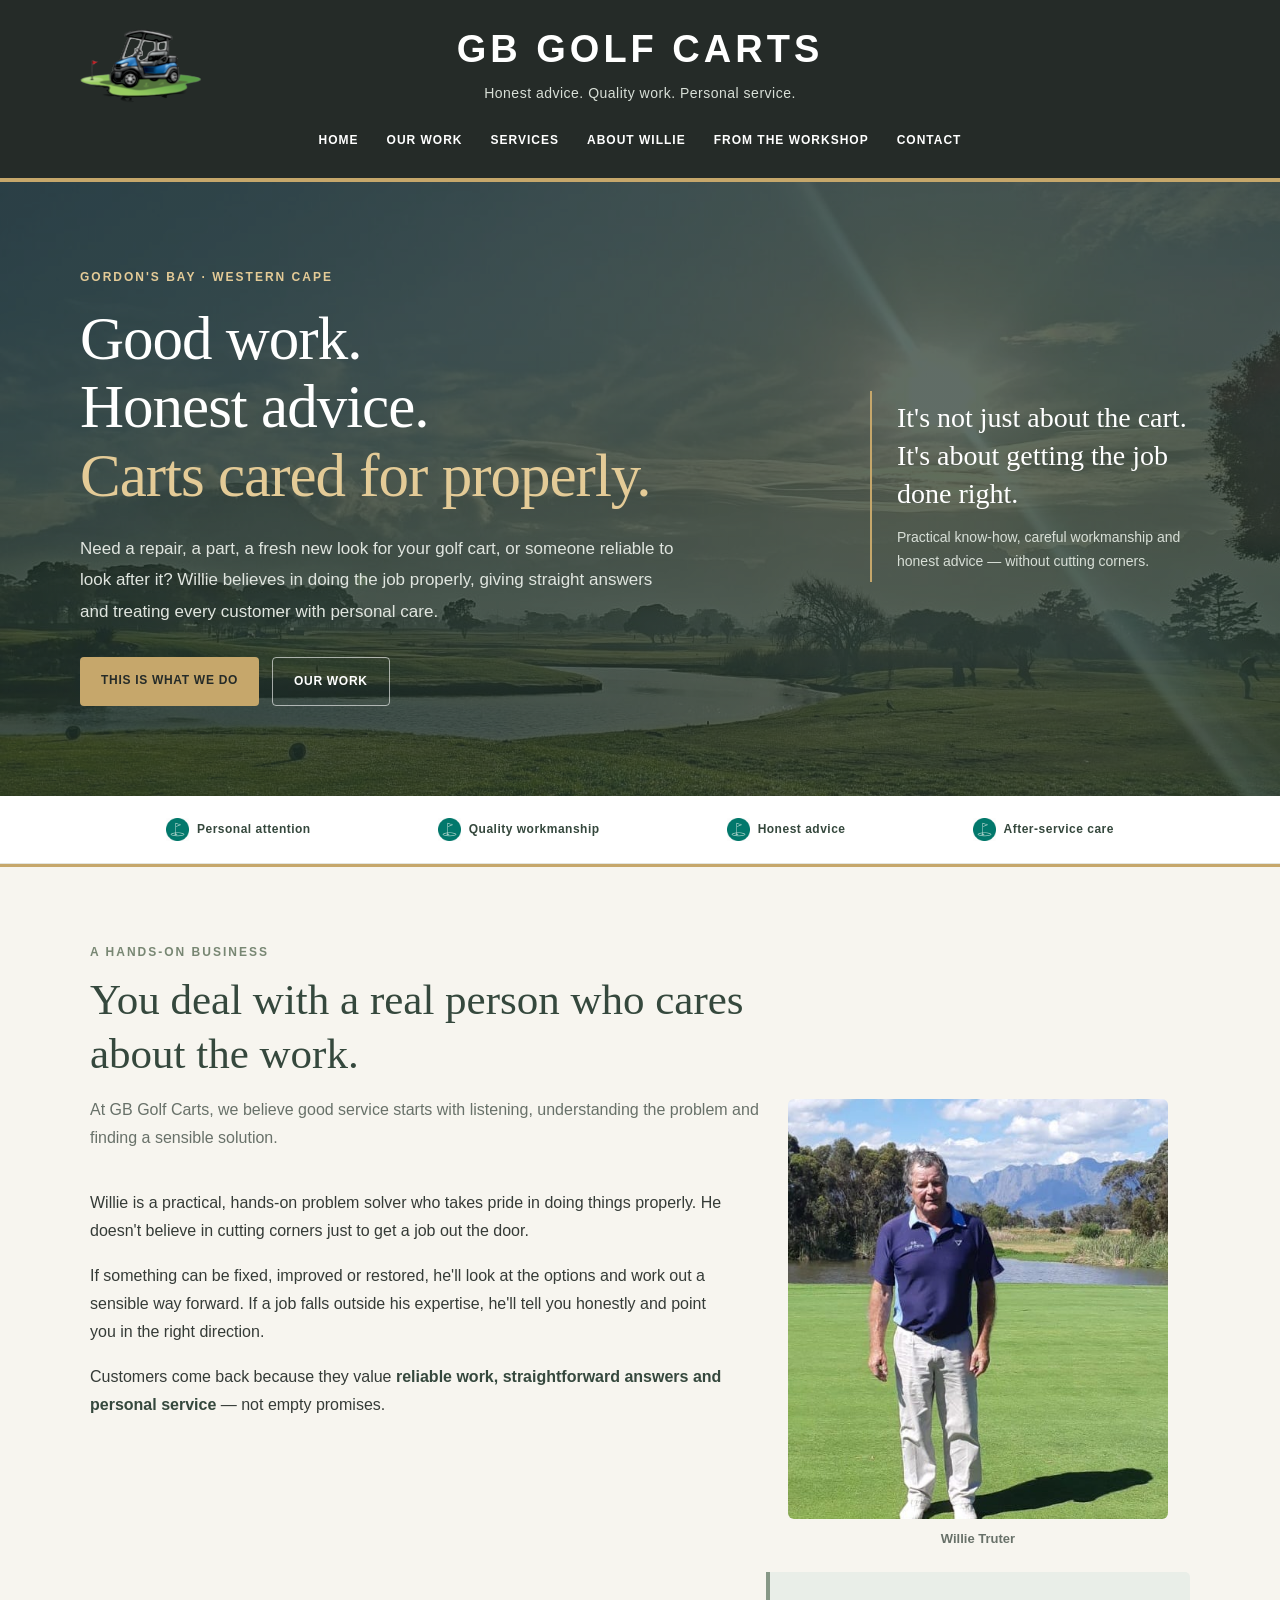
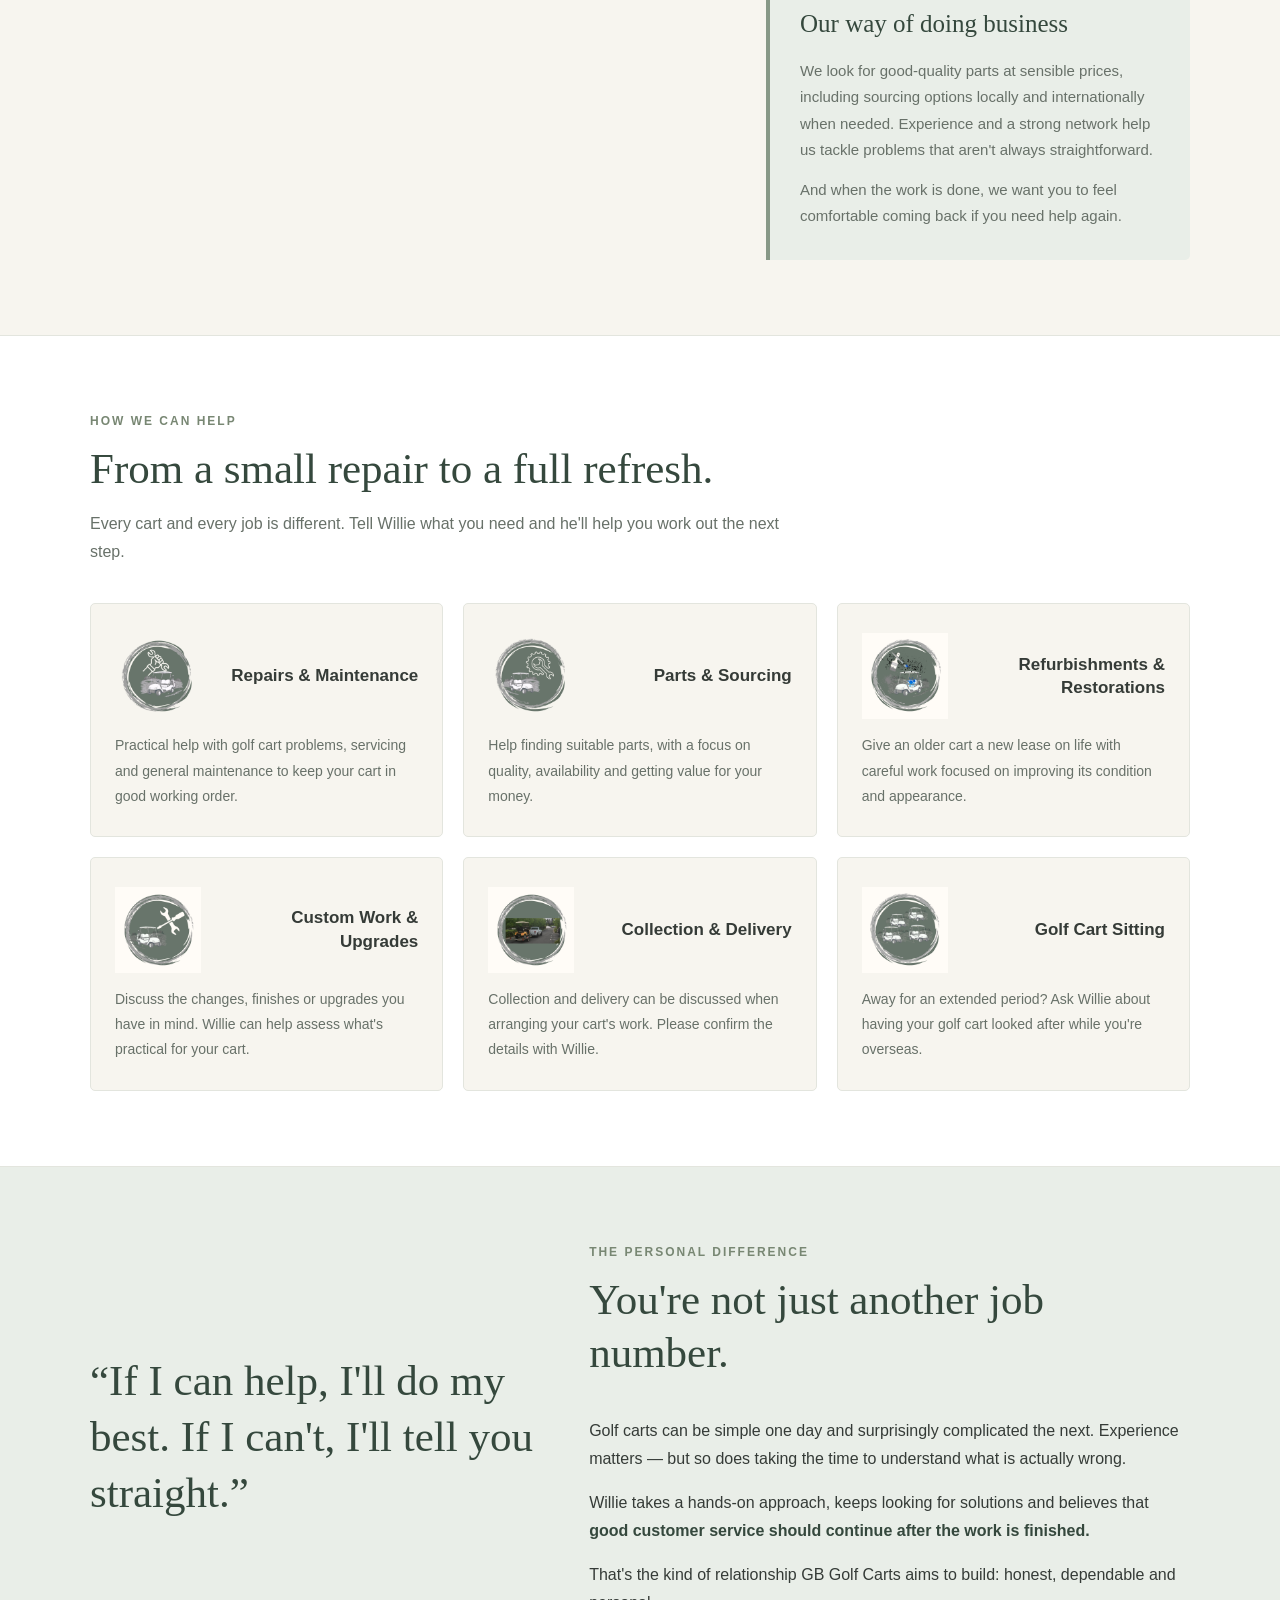
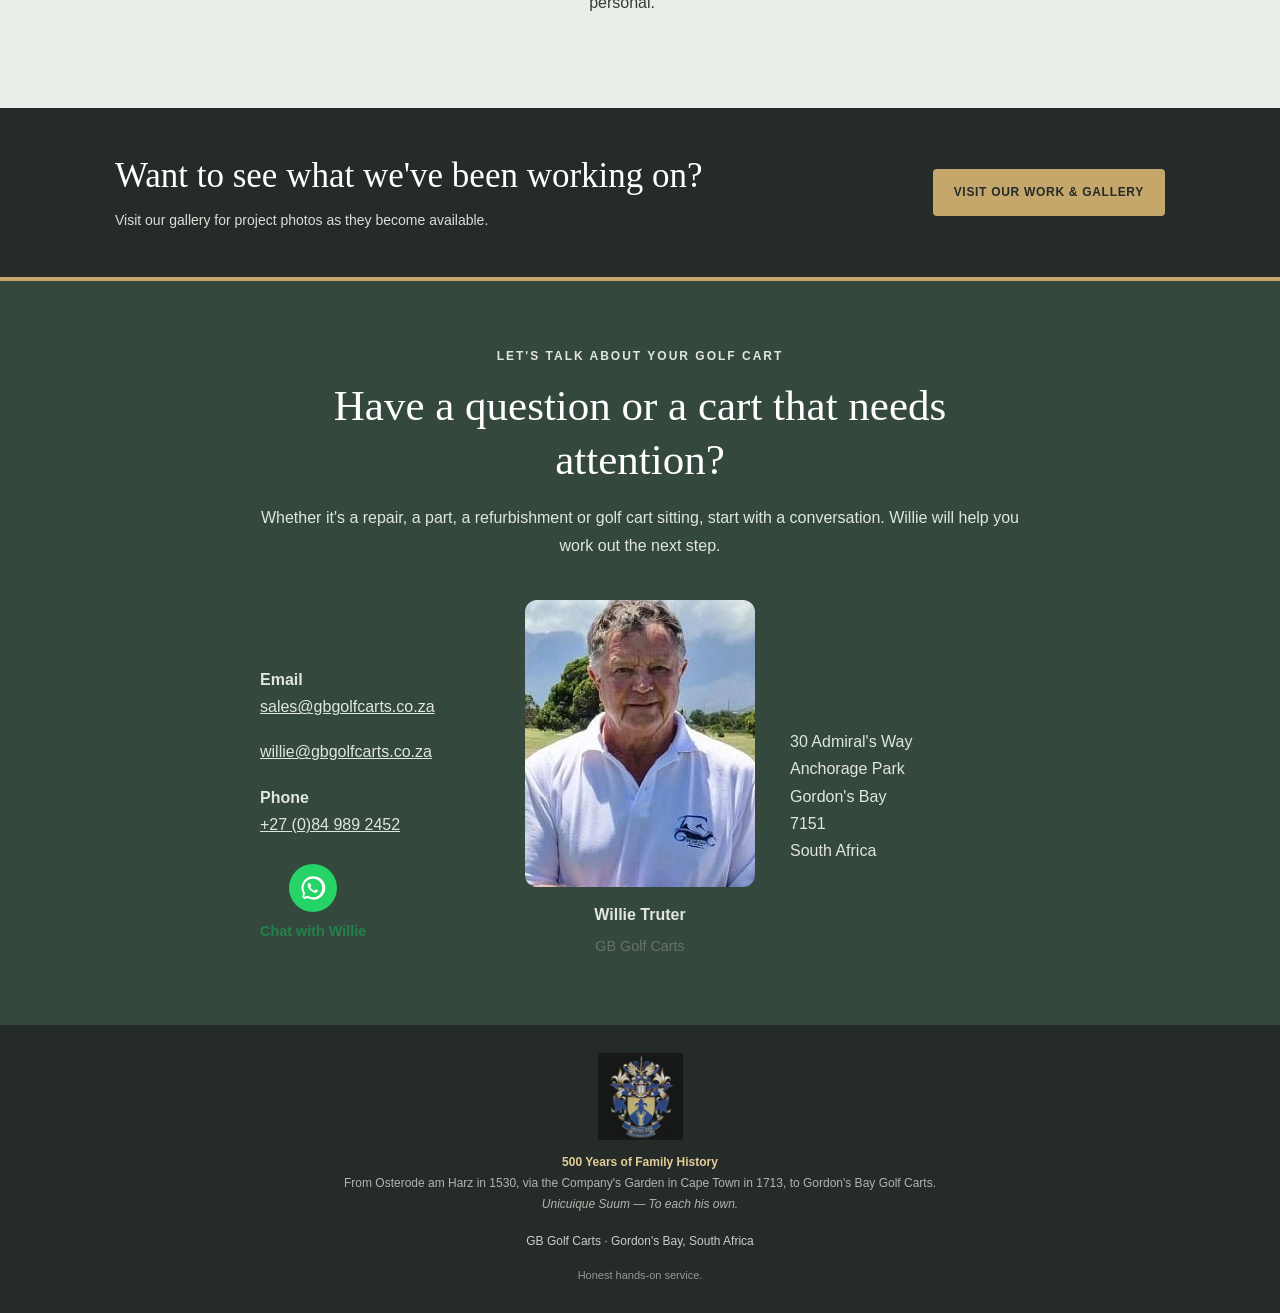
<file: index.html>
<!DOCTYPE html>
<html lang="en">
<head>
  <meta charset="UTF-8">
  <meta name="viewport" content="width=device-width, initial-scale=1.0">

  <meta name="description" content="GB Golfcarts in Gordon's Bay offers golf cart repairs, maintenance, parts, refurbishments, custom work and personal service.">

  <title>GB Golfcarts | Honest Advice. Quality Work.</title>

  <style>
    :root {
      --charcoal: #252b28;
      --green: #35483d;
      --sage: #879887;
      --pale-sage: #e9eee8;
      --cream: #f7f5ef;
      --white: #ffffff;
      --text: #353b37;
      --muted: #687169;
      --gold: #c6a76b;
      --line: #e3e5de;
    }

    * {
      box-sizing: border-box;
      margin: 0;
      padding: 0;
    }

    html {
      scroll-behavior: smooth;
      scroll-padding-top: 25px;
    }
        
    body {
      background: var(--cream);
      color: var(--text);
      font-family: Arial, Helvetica, sans-serif;
      font-size: 16px;
      line-height: 1.75;
    }

    a {
      color: inherit;
    }

    .site-header {
      background: var(--charcoal);
      color: var(--white);
      padding: 25px 20px 20px;
      text-align: center;
      border-bottom: 4px solid var(--gold);
    }

    .brand {
      font-size: clamp(25px, 4vw, 38px);
      font-weight: 800;
      letter-spacing: 4px;
      line-height: 1.3;
    }

    .tagline {
      color: #d8dfd7;
      font-size: 14px;
      margin-top: 7px;
      letter-spacing: 0.5px;
    }

.brand-layout {
  max-width: 1120px;
  margin: 0 auto;
  display: grid;
  grid-template-columns: 150px 1fr 150px;
  align-items: center;
}

.header-logo {
  display: flex;
  justify-content: flex-start;
  align-items: center;
}

.header-logo img {
  width: 125px;
  height: auto;
  max-height: 125px;
  object-fit: contain;
}

.brand-text {
  grid-column: 2;
  text-align: center;
}

@media (max-width: 600px) {
  .brand-layout {
    grid-template-columns: 1fr;
    gap: 12px;
  }

  .header-logo {
    justify-content: center;
  }

  .header-logo img {
    width: 105px;
  }

  .brand-text {
    grid-column: 1;
  }
}
    .site-nav {
      display: flex;
      flex-wrap: wrap;
      justify-content: center;
      gap: 8px 28px;
      margin-top: 19px;
    }

    .site-nav a {
      color: white;
      text-decoration: none;
      font-size: 12px;
      font-weight: 700;
      letter-spacing: 1px;
      text-transform: uppercase;
      padding: 5px 0;
      border-bottom: 2px solid transparent;
    }

    .site-nav a:hover {
      color: var(--gold);
      border-bottom-color: var(--gold);
    }

.site-nav .nav-logo {
  border-bottom: none;
  padding: 0;
  margin-right: auto;
  display: flex;
  align-items: center;
}

.site-nav .nav-logo img {
  height: 48px;
  width: auto;
  max-width: 110px;
  object-fit: contain;
  display: block;
}

.site-nav .nav-logo:hover {
  border-bottom: none;
}

    .hero {
  position: relative;
  overflow: hidden;
  background:
    linear-gradient(rgba(35,52,43,.72), rgba(35,52,43,.72)),
    url("gbgolfcarts-voorblad.jpg") center center / cover no-repeat;
  color: white;
  padding: 85px 24px 90px;
}
    .hero-inner {
      max-width: 1120px;
      margin: 0 auto;
      display: grid;
      grid-template-columns: 1.2fr 0.8fr;
      gap: 50px;
      align-items: center;
    }

    .eyebrow {
      color: #e4cb97;
      font-size: 12px;
      font-weight: 700;
      letter-spacing: 2px;
      text-transform: uppercase;
      margin-bottom: 17px;
    }

    .hero h2 {
      font-family: Georgia, "Times New Roman", serif;
      font-size: clamp(36px, 5.2vw, 61px);
      font-weight: 500;
      line-height: 1.12;
      letter-spacing: -1px;
      max-width: 680px;
    }

    .hero h2 span {
      color: #e4cb97;
    }

    .hero-copy {
      max-width: 600px;
      margin-top: 23px;
      color: #e0e5df;
      font-size: 17px;
      line-height: 1.85;
    }

    .hero-buttons {
      display: flex;
      flex-wrap: wrap;
      gap: 13px;
      margin-top: 30px;
    }

    .button {
      display: inline-block;
      padding: 13px 21px;
      border-radius: 4px;
      text-decoration: none;
      font-size: 12px;
      font-weight: 700;
      letter-spacing: 0.7px;
      text-transform: uppercase;
      transition: background 0.2s ease;
    }

    .button-gold {
      background: var(--gold);
      color: var(--charcoal);
    }

    .button-gold:hover {
      background: #dfc58f;
    }

    .button-outline {
      color: white;
      border: 1px solid rgba(255,255,255,.6);
    }

    .button-outline:hover {
      background: rgba(255,255,255,.1);
    }

    .hero-note {
      border-left: 2px solid var(--gold);
      padding: 8px 0 8px 25px;
      max-width: 330px;
      justify-self: end;
    }

    .hero-note strong {
      display: block;
      font-family: Georgia, "Times New Roman", serif;
      font-size: 28px;
      font-weight: 500;
      line-height: 1.35;
      margin-bottom: 12px;
    }

    .hero-note p {
      color: #d8dfd7;
      font-size: 14px;
    }

    .trust-strip {
      background: var(--white);
      border-bottom: 1px solid var(--line);
      padding: 22px 20px;
    }

    .trust-inner {
      max-width: 1050px;
      margin: 0 auto;
      display: flex;
      justify-content: space-around;
      flex-wrap: wrap;
      gap: 12px 25px;
      color: var(--green);
      font-size: 12px;
      font-weight: 700;
      letter-spacing: 0.5px;
      text-align: center;
    }

    .section {
      padding: 75px 24px;
    }
#about {
  border-top: 3px solid var(--gold);
}
    .section-inner {
      max-width: 1100px;
      margin: 0 auto;
    }

    .section-heading {
      max-width: 720px;
      margin-bottom: 37px;
    }

    .section-heading .eyebrow {
      color: #788773;
      margin-bottom: 10px;
    }

    .section-heading h2 {
      font-family: Georgia, "Times New Roman", serif;
      color: var(--green);
      font-size: clamp(30px, 4vw, 43px);
      font-weight: 500;
      line-height: 1.25;
      margin-bottom: 15px;
    }

    .section-heading p {
      color: var(--muted);
      max-width: 700px;
    }

    .about-grid {
      display: grid;
      grid-template-columns: 1fr 1fr;
      gap: 50px;
      align-items: start;
    }

    .about-copy p {
      margin-bottom: 17px;
    }

    .about-copy strong {
      color: var(--green);
    }

    .promise {
      background: var(--pale-sage);
      padding: 30px;
      border-left: 4px solid var(--sage);
      border-radius: 0 5px 5px 0;
    }

    .promise h3 {
      font-family: Georgia, "Times New Roman", serif;
      color: var(--green);
      font-size: 25px;
      font-weight: 500;
      margin-bottom: 12px;
    }

    .promise p {
      color: var(--muted);
      font-size: 15px;
    }

    .services-section {
      background: var(--white);
      border-top: 1px solid var(--line);
      border-bottom: 1px solid var(--line);
    }

    .service-grid {
      display: grid;
      grid-template-columns: repeat(3, minmax(0, 1fr));
      gap: 20px;
    }

    .service-card {
      background: var(--cream);
      border: 1px solid var(--line);
      border-radius: 5px;
      padding: 27px 24px;
      transition: transform 0.2s ease, box-shadow 0.2s ease;
    }

    .service-card:hover {
      transform: translateY(-3px);
      box-shadow: 0 8px 22px rgba(37,43,40,.07);
    }

    .service-number {
      color: #879887;
      font-family: Georgia, "Times New Roman", serif;
      font-size: 25px;
      margin-bottom: 12px;
    }

    .service-card h3 {
      color: var(--green);
      font-size: 17px;
      line-height: 1.4;
      margin-bottom: 10px;
    }

    .service-card p {
      color: var(--muted);
      font-size: 14px;
      line-height: 1.8;
    }

    .personal-section {
      background: var(--pale-sage);
    }

    .personal-grid {
      display: grid;
      grid-template-columns: 0.85fr 1.15fr;
      gap: 55px;
      align-items: center;
    }

    .personal-quote {
      color: var(--green);
      font-family: Georgia, "Times New Roman", serif;
      font-size: clamp(29px, 4vw, 43px);
      line-height: 1.3;
    }

    .personal-copy p {
      color: var(--text);
      margin-bottom: 16px;
    }

    .personal-copy strong {
      color: var(--green);
    }

    .gallery-callout {
      background: var(--charcoal);
      color: white;
      padding: 45px 25px;
    }

    .gallery-callout-inner {
      max-width: 1050px;
      margin: 0 auto;
      display: flex;
      align-items: center;
      justify-content: space-between;
      gap: 25px;
    }

    .gallery-callout h2 {
      font-family: Georgia, "Times New Roman", serif;
      font-size: clamp(25px, 3.5vw, 35px);
      font-weight: 500;
      line-height: 1.3;
      margin-bottom: 9px;
    }

    .gallery-callout p {
      color: #d8dfd7;
      font-size: 14px;
    }

    .contact-section {
      background: var(--green);
      color: white;
      text-align: center;
      padding: 65px 24px;
      border-top: 4px solid var(--gold);
    }

    .contact-inner {
      max-width: 760px;
      margin: 0 auto;
    }

    .contact-section .eyebrow {
      margin-bottom: 12px;
    }

    .contact-section h2 {
      font-family: Georgia, "Times New Roman", serif;
      font-size: clamp(30px, 4vw, 43px);
      font-weight: 500;
      line-height: 1.25;
      margin-bottom: 17px;
    }

    .contact-section p {
      color: #e0e5df;
      margin-bottom: 15px;
    }

    .contact-details {
      margin-top: 23px;
      color: #e4cb97;
      font-weight: 700;
    }

    .contact-section .button {
      margin-top: 12px;
    }

    .site-footer {
      background: var(--charcoal);
      color: #c8d0c8;
      padding: 28px 20px;
      text-align: center;
      font-size: 12px;
    }

    .site-footer .family-note {
      max-width: 650px;
      margin: 0 auto 16px;
      color: #aeb7ae;
      font-size: 12px;
    }

    .site-footer .family-note strong {
      color: #e4cb97;
    }

    .site-footer img {
      width: 85px;
      max-width: 40%;
      height: auto;
      margin: 0 auto 12px;
      display: block;
    }

    .site-footer .copyright {
      color: #929a93;
      margin-top: 14px;
      font-size: 11px;
    }

    @media (max-width: 800px) {
      .hero-inner,
      .about-grid,
      .personal-grid {
        grid-template-columns: 1fr;
        gap: 32px;
      }

      .hero {
        padding: 62px 22px;
      }

      .hero-note {
        justify-self: start;
        max-width: 520px;
      }

      .service-grid {
        grid-template-columns: repeat(2, minmax(0, 1fr));
      }

      .gallery-callout-inner {
        align-items: flex-start;
        flex-direction: column;
      }

      .section {
        padding: 55px 20px;
      }
    }

   @media (max-width: 540px) {
  .brand {
    letter-spacing: 2px;
  }

  .site-nav {
    gap: 8px 17px;
  }

  .site-nav a {
    font-size: 11px;
  }

  .hero h2 {
    font-size: 39px;
  }

  .hero-copy {
    font-size: 15px;
  }

  .service-grid {
    grid-template-columns: 1fr;
  }

  .promise {
    padding: 23px;
  }

  .trust-inner {
    justify-content: flex-start;
    flex-direction: column;
    align-items: flex-start;
    max-width: 300px;
    margin: 0 auto;
  }

  .gallery-callout {
    padding: 35px 20px;
  }
}

@media (prefers-reduced-motion: reduce) {
  html {
    scroll-behavior: auto;
  }

  *,
  *::before,
  *::after {
    transition: none !important;
  }
}

.contact-layout {
  display: grid;
  grid-template-columns: 1fr 1fr 1fr;
  align-items: center;
  gap: 35px;
  margin-top: 40px;
  text-align: left;
}

.contact-column h3 {
  color: var(--green);
  margin-bottom: 18px;
}

.contact-column p {
  margin-bottom: 18px;
  line-height: 1.7;
}

.contact-column a {
  overflow-wrap: anywhere;
}

.contact-photo {
  text-align: center;
}

.contact-photo img {
  width: 100%;
  max-width: 250px;
  aspect-ratio: 4 / 5;
  object-fit: cover;
  object-position: center;
  border-radius: 12px;
  display: block;
  margin: 0 auto 14px;
}

.contact-photo p {
  font-weight: bold;
  margin-bottom: 3px;
}

.contact-photo span {
  color: var(--muted);
  font-size: 0.9rem;
}

.whatsapp-button {
  display: inline-flex;
  flex-direction: column;
  align-items: center;
  gap: 7px;
  background: transparent;
  color: #21834b !important;
  text-decoration: none;
  font-size: 0.9rem;
  font-weight: 600;
  margin-top: 8px;
}

.whatsapp-button svg {
  width: 48px;
  height: 48px;
  padding: 10px;
  box-sizing: border-box;
  border-radius: 50%;
  background: #25D366;
  color: white;
  display: block;
  flex-shrink: 0;
  transition: transform 0.2s ease;
}

.whatsapp-button:hover svg {
  transform: scale(1.08);
}

@media (max-width: 700px) {
  .contact-layout {
    grid-template-columns: 1fr;
    text-align: center;
    gap: 30px;
  }

  .contact-photo {
    grid-row: 1;
  }

  .contact-column {
    text-align: center;
  }
}

#backToTop {
  position: fixed;
  bottom: 25px;
  right: 25px;
  width: 48px;
  height: 48px;
  border: none;
  border-radius: 50%;
  background: var(--green);
  color: white;
  font-size: 28px;
  cursor: pointer;
  display: none;
  z-index: 999;
  box-shadow: 0 3px 10px rgba(0,0,0,0.25);
}

#backToTop.show {
  display: block;
}

#backToTop:hover {
  background: var(--gold);
}

/* SERVICES – small icons beside headings */

.service-card-heading {
  display: flex;
  align-items: center;
  gap: 14px;
}

.service-icon {
  width: 42px;
  height: 42px;
  flex: 0 0 42px;
  display: flex;
  align-items: center;
  justify-content: center;
  color: #087344;
  font-size: 30px;
}

.service-card-heading h3 {
  margin: 0;
  flex: 1;
}

.service-card > p {
  margin: 12px 0 0 56px;
}

/* Small golf flags in the trust strip */

.trust-item {
  display: inline-flex;
  align-items: center;
  gap: 8px;
}

.trust-flag {
  width: 22px;
  height: 26px;
  flex: 0 0 22px;
  color: #087344;
}

/* SERVICES – icon left, heading right */

.service-card-heading {
  display: grid;
  grid-template-columns: 90px 1fr;
  align-items: center;
  gap: 12px;
  min-height: 90px;
}

.service-icon {
  width: 86px;
  height: 86px;
  display: flex;
  align-items: center;
  justify-content: center;
  color: var(--deep-green);
}

.service-icon svg {
  width: 100%;
  height: 100%;
  display: block;
}

.service-card-heading h3 {
  text-align: right;
  margin: 0;
  color: var(--deep-green);
  font-family: Arial, Helvetica, sans-serif;
}

.service-card > p {
  text-align: left;
  margin: 12px 0 0;
}

@media (max-width: 600px) {
  .service-card-heading {
    grid-template-columns: 76px 1fr;
    min-height: 76px;
    gap: 10px;
  }

  .service-icon {
    width: 72px;
    height: 72px;
  }
}

.service-icon img {
  width: 100%;
  height: 100%;
  object-fit: contain;
  display: block;
}
    
/* Small golf flags in trust strip */

.trust-item {
  display: inline-flex;
  align-items: center;
  gap: 8px;
}

.trust-item img {
  width: 23px;
  height: 23px;
  object-fit: contain;
  display: block;
}
    

.about-grid {
  display: grid;
  grid-template-columns: minmax(0, 1.2fr) minmax(0, 0.8fr);
  gap: 40px;
  align-items: start;
}

.about-side {
  margin-top: -90px;
  display: flex;
  flex-direction: column;
  gap: 22px;
  min-width: 0;
}

.about-photo {
  margin: 0;
  text-align: center;
}

.about-photo img {
  width: 100%;
  max-width: 300px;
  max-height: 340px;
  object-fit: cover;
  object-position: center;
  border-radius: 6px;
  display: block;
  margin: 0 auto;
}

.about-photo figcaption {
  margin-top: 9px;
  color: var(--muted);
  font-size: 13px;
  font-weight: 700;
}

/* Mobile layout */
@media (max-width: 800px) {
  .about-grid {
    grid-template-columns: 1fr;
    gap: 30px;
  }

  .about-side {
    margin-top: 0;
  }

  .about-photo img {
    max-width: 280px;
    max-height: 340px;
  }
}

.about-photo {
  margin: 0;
  text-align: center;
}

.about-photo img {
  width: 100%;
  max-width: 380px;
  max-height: 420px;
  object-fit: cover;
  object-position: center;
  border-radius: 6px;
  display: block;
  margin: 0 auto;
}

.about-photo figcaption {
  margin-top: 9px;
  color: var(--muted);
  font-size: 13px;
  font-weight: 700;
}

</style>
</head>

<body>


<header class="site-header">
  <div class="brand-layout">
    <a href="index.html" class="header-logo">
      <img src="gbgc-logo.png" alt="GB Golf Carts">
    </a>

    <div class="brand-text">
      <h1 class="brand">GB GOLF CARTS</h1>
      <p class="tagline">Honest advice. Quality work. Personal service.</p>
    </div>
  </div>

  <nav class="site-nav" aria-label="Main navigation">
    <a href="index.html" aria-current="page">Home</a>
    <a href="album.html">Our Work</a>
    <a href="#services">Services</a>
    <a href="#about">About Willie</a>
    <a href="workshop.html">From the Workshop</a>
    <a href="#contact">Contact</a>
  </nav>
</header>

  <main>

    <section class="hero">
      <div class="hero-inner">
        <div>
          <p class="eyebrow">Gordon's Bay · Western Cape</p>

          <h2>Good work.<br>Honest advice.<br><span>Carts cared for properly.</span></h2>

          <p class="hero-copy">
            Need a repair, a part, a fresh new look for your golf cart,
            or someone reliable to look after it? Willie believes in doing
            the job properly, giving straight answers and treating every
            customer with personal care.
          </p>

          <div class="hero-buttons">
            <a class="button button-gold" href="#services">This is What We Do</a>
            <a class="button button-outline" href="album.html">Our Work</a>
          </div>
        </div>

        <aside class="hero-note">
          <strong>It's not just about the cart. It's about getting the job done right.</strong>
          <p>
            Practical know-how, careful workmanship and honest advice —
            without cutting corners.
          </p>
        </aside>
      </div>
    </section>

    
<section class="trust-strip" aria-label="Our approach">
  <div class="trust-inner">

    <span class="trust-item">
      <img src="golf-flag.png" alt="">
      Personal attention
    </span>

    <span class="trust-item">
      <img src="golf-flag.png" alt="">
      Quality workmanship
    </span>

    <span class="trust-item">
      <img src="golf-flag.png" alt="">
      Honest advice
    </span>

    <span class="trust-item">
      <img src="golf-flag.png" alt="">
      After-service care
    </span>

  </div>
</section>


    <section class="section" id="about">
      <div class="section-inner">
        <div class="section-heading">
          <p class="eyebrow">A hands-on business</p>
          <h2>You deal with a real person who cares about the work.</h2>
          <p>
            At GB Golf Carts, we believe good service starts with listening,
            understanding the problem and finding a sensible solution.
          </p>
        </div>

        
<div class="about-grid">

  <!-- LEFT: WILLIE'S STORY -->
  <div class="about-copy">
    <p>
      Willie is a practical, hands-on problem solver who takes pride
      in doing things properly. He doesn't believe in cutting corners
      just to get a job out the door.
    </p>

    <p>
      If something can be fixed, improved or restored, he'll look at
      the options and work out a sensible way forward. If a job falls
      outside his expertise, he'll tell you honestly and point you
      in the right direction.
    </p>

    <p>
      Customers come back because they value <strong>reliable work,
      straightforward answers and personal service</strong> — not
      empty promises.
    </p>
  </div>

  <!-- RIGHT: WILLIE'S PHOTO AND BUSINESS PROMISE -->
  <div class="about-side">

    <figure class="about-photo">
      <img src="willie-truter.jpg"
           alt="Willie Truter of GB Golf Carts">
      <figcaption>Willie Truter</figcaption>
    </figure>

          <aside class="promise">
            <h3>Our way of doing business</h3>
            <p>
              We look for good-quality parts at sensible prices, including
              sourcing options locally and internationally when needed.
              Experience and a strong network help us tackle problems that
              aren't always straightforward.
            </p>
            <p style="margin-top: 14px;">
              And when the work is done, we want you to feel comfortable
              coming back if you need help again.
            </p>
          </aside>
        </div>
      </div>
    </section>

    
<section class="section services-section" id="services">
  <div class="section-inner">
    <div class="section-heading">
      <p class="eyebrow">How we can help</p>
      <h2>From a small repair to a full refresh.</h2>
      <p>
        Every cart and every job is different. Tell Willie what you need
        and he'll help you work out the next step.
      </p>
    </div>

    
<div class="service-grid">

  <!-- 01 Repairs & Maintenance -->
  <article class="service-card">
    <div class="service-card-heading">
   <span class="service-icon">
  <img src="gbg-services-1.png" alt="Golf cart repairs and maintenance">
</span>
      <h3>Repairs & Maintenance</h3>
    </div>
    <p>
      Practical help with golf cart problems, servicing and general
      maintenance to keep your cart in good working order.
    </p>
  </article>

  <!-- 02 Parts & Sourcing -->
  <article class="service-card">
    <div class="service-card-heading">
      <span class="service-icon">
  <img src="gbg-services-2.png" alt="Golf cart repairs and maintenance">
</span>
      <h3>Parts & Sourcing</h3>
    </div>
    <p>
      Help finding suitable parts, with a focus on quality,
      availability and getting value for your money.
    </p>
  </article>

  <!-- 03 Refurbishments & Restorations -->
  <article class="service-card">
    <div class="service-card-heading">
      <span class="service-icon">
  <img src="gbg-services-3.png" alt="Golf cart repairs and maintenance">
</span>
      
      <h3>Refurbishments & Restorations</h3>
    </div>
    <p>
      Give an older cart a new lease on life with careful work
      focused on improving its condition and appearance.
    </p>
  </article>

  <!-- 04 Custom Work & Upgrades -->
  <article class="service-card">
    <div class="service-card-heading">
      <span class="service-icon">
  <img src="gbg-services-4.png" alt="Golf cart repairs and maintenance">
</span>
      <h3>Custom Work & Upgrades</h3>
    </div>
    <p>
      Discuss the changes, finishes or upgrades you have in mind.
      Willie can help assess what's practical for your cart.
    </p>
  </article>

  <!-- 05 Collection & Delivery -->
  <article class="service-card">
    <div class="service-card-heading">
      <span class="service-icon">
  <img src="gbg-services-5.png" alt="Golf cart repairs and maintenance">
</span>
      <h3>Collection & Delivery</h3>
    </div>
    <p>
      Collection and delivery can be discussed when arranging
      your cart's work. Please confirm the details with Willie.
    </p>
  </article>

  <!-- 06 Golf Cart Sitting -->
  <article class="service-card">
    <div class="service-card-heading">
      <span class="service-icon">
  <img src="gbg-services-6.png" alt="Golf cart repairs and maintenance">
</span>
      <h3>Golf Cart Sitting</h3>
    </div>
    <p>
      Away for an extended period? Ask Willie about having your
      golf cart looked after while you're overseas.
    </p>
  </article>
</div>
</section>
    <section class="section personal-section">
      <div class="section-inner personal-grid">
        <div class="personal-quote">
          “If I can help, I'll do my best. If I can't, I'll tell you straight.”
        </div>

        <div class="personal-copy">
          <div class="section-heading">
            <p class="eyebrow">The personal difference</p>
            <h2>You're not just another job number.</h2>
          </div>

          <p>
            Golf carts can be simple one day and surprisingly complicated
            the next. Experience matters — but so does taking the time to
            understand what is actually wrong.
          </p>

          <p>
            Willie takes a hands-on approach, keeps looking for solutions
            and believes that <strong>good customer service should continue
            after the work is finished.</strong>
          </p>

          <p>
            That's the kind of relationship GB Golf Carts aims to build:
            honest, dependable and personal.
          </p>
        </div>
      </div>
    </section>

    <section class="gallery-callout">
      <div class="gallery-callout-inner">
        <div>
          <h2>Want to see what we've been working on?</h2>
          <p>
            Visit our gallery for project photos as they become available.
          </p>
        </div>

        <a class="button button-gold" href="album.html">Visit Our Work & Gallery</a>
      </div>
    </section>


<section class="contact-section" id="contact">
  <div class="contact-inner">

    <p class="eyebrow">Let's talk about your golf cart</p>

    <h2>Have a question or a cart that needs attention?</h2>

    <p>
      Whether it's a repair, a part, a refurbishment or golf cart sitting,
      start with a conversation. Willie will help you work out the next step.
    </p>

    <div class="contact-layout">

      <!-- LEFT: CONTACT DETAILS -->
      <div class="contact-column">
        <h3>Contact Willie</h3>

        <p><strong>Email</strong><br>
          <a href="mailto:sales@gbgolfcarts.co.za">
            sales@gbgolfcarts.co.za
          </a>
        </p>

        <p>
          <a href="mailto:willie@gbgolfcarts.co.za">
            willie@gbgolfcarts.co.za
          </a>
        </p>

        <p><strong>Phone</strong><br>
          <a href="cell:+27849892452">+27 (0)84 989 2452</a>
        </p>
        
<a class="whatsapp-button"
   href="https://wa.me/27849892452?text=Hi%20Willie%2C%20I%20would%20like%20to%20enquire%20about%20GB%20Golf%20Carts."
   target="_blank"
   rel="noopener noreferrer"
   aria-label="Chat with Willie on WhatsApp">
  <svg viewBox="0 0 24 24" aria-hidden="true">
    <path fill="currentColor" d="M12 2a9.8 9.8 0 0 0-8.5 14.7L2 22l5.5-1.4A10 10 0 1 0 12 2zm0 18a8 8 0 0 1-4.1-1.1l-.3-.2-3.3.9.9-3.2-.2-.3A8 8 0 1 1 12 20zm4.4-6c-.2-.1-1.4-.7-1.6-.8s-.4-.1-.5.1-.6.8-.8.9-.3.2-.5.1a6.5 6.5 0 0 1-1.9-1.2 7 7 0 0 1-1.3-1.6c-.1-.2 0-.3.1-.4l.4-.5.2-.4-.1-.4c-.1-.1-.5-1.3-.7-1.7s-.4-.3-.5-.3h-.4c-.2 0-.4.1-.6.3s-.8.8-.8 1.9.8 2.1.9 2.2a9.3 9.3 0 0 0 3.5 3.2c.5.2.9.4 1.2.5.5.2 1 .2 1.4.1.4-.1 1.4-.6 1.6-1.1s.2-1 .1-1.1-.2-.2-.4-.3z"/>
  </svg>
  <span>Chat with Willie</span>
</a>

      </div>

      <!-- CENTRE: WILLIE'S PHOTO -->
      <div class="contact-photo">
        <img
          src="willie-truter-contact.jpg"
          alt="Willie Truter of GB Golf Carts">
        <p>Willie Truter</p>
        <span>GB Golf Carts</span>
      </div>

      <!-- RIGHT: ADDRESS -->
      <div class="contact-column address-column">
        <h3>Visit us</h3>

        <p>
          30 Admiral's Way<br>
          Anchorage Park<br>
          Gordon's Bay<br>
          7151<br>
          South Africa
        </p>
      </div>

    </div>
  </div>
</section>


  </main>

  <footer class="site-footer">
    <img src="truter-final.jpg" alt="Truter family coat of arms">

    <p class="family-note">
      <strong>500 Years of Family History</strong><br>
      From Osterode am Harz in 1530, via the Company's Garden in Cape Town
      in 1713, to Gordon's Bay Golf Carts.<br>
      <em>Unicuique Suum — To each his own.</em>
    </p>

    <p>GB Golf Carts · Gordon's Bay, South Africa</p>

    <p class="copyright">
      Honest hands-on service.
    </p>
  </footer>
<button id="backToTop" aria-label="Back to top" title="Back to top">
  ↑
</button>

<script>
  const backToTop = document.getElementById("backToTop");

  window.addEventListener("scroll", function () {
    if (window.scrollY > 300) {
      backToTop.classList.add("show");
    } else {
      backToTop.classList.remove("show");
    }
  });

  backToTop.addEventListener("click", function () {
    window.scrollTo({
      top: 0,
      behavior: "smooth"
    });
  });
</script>
</body>
</html>
</file>
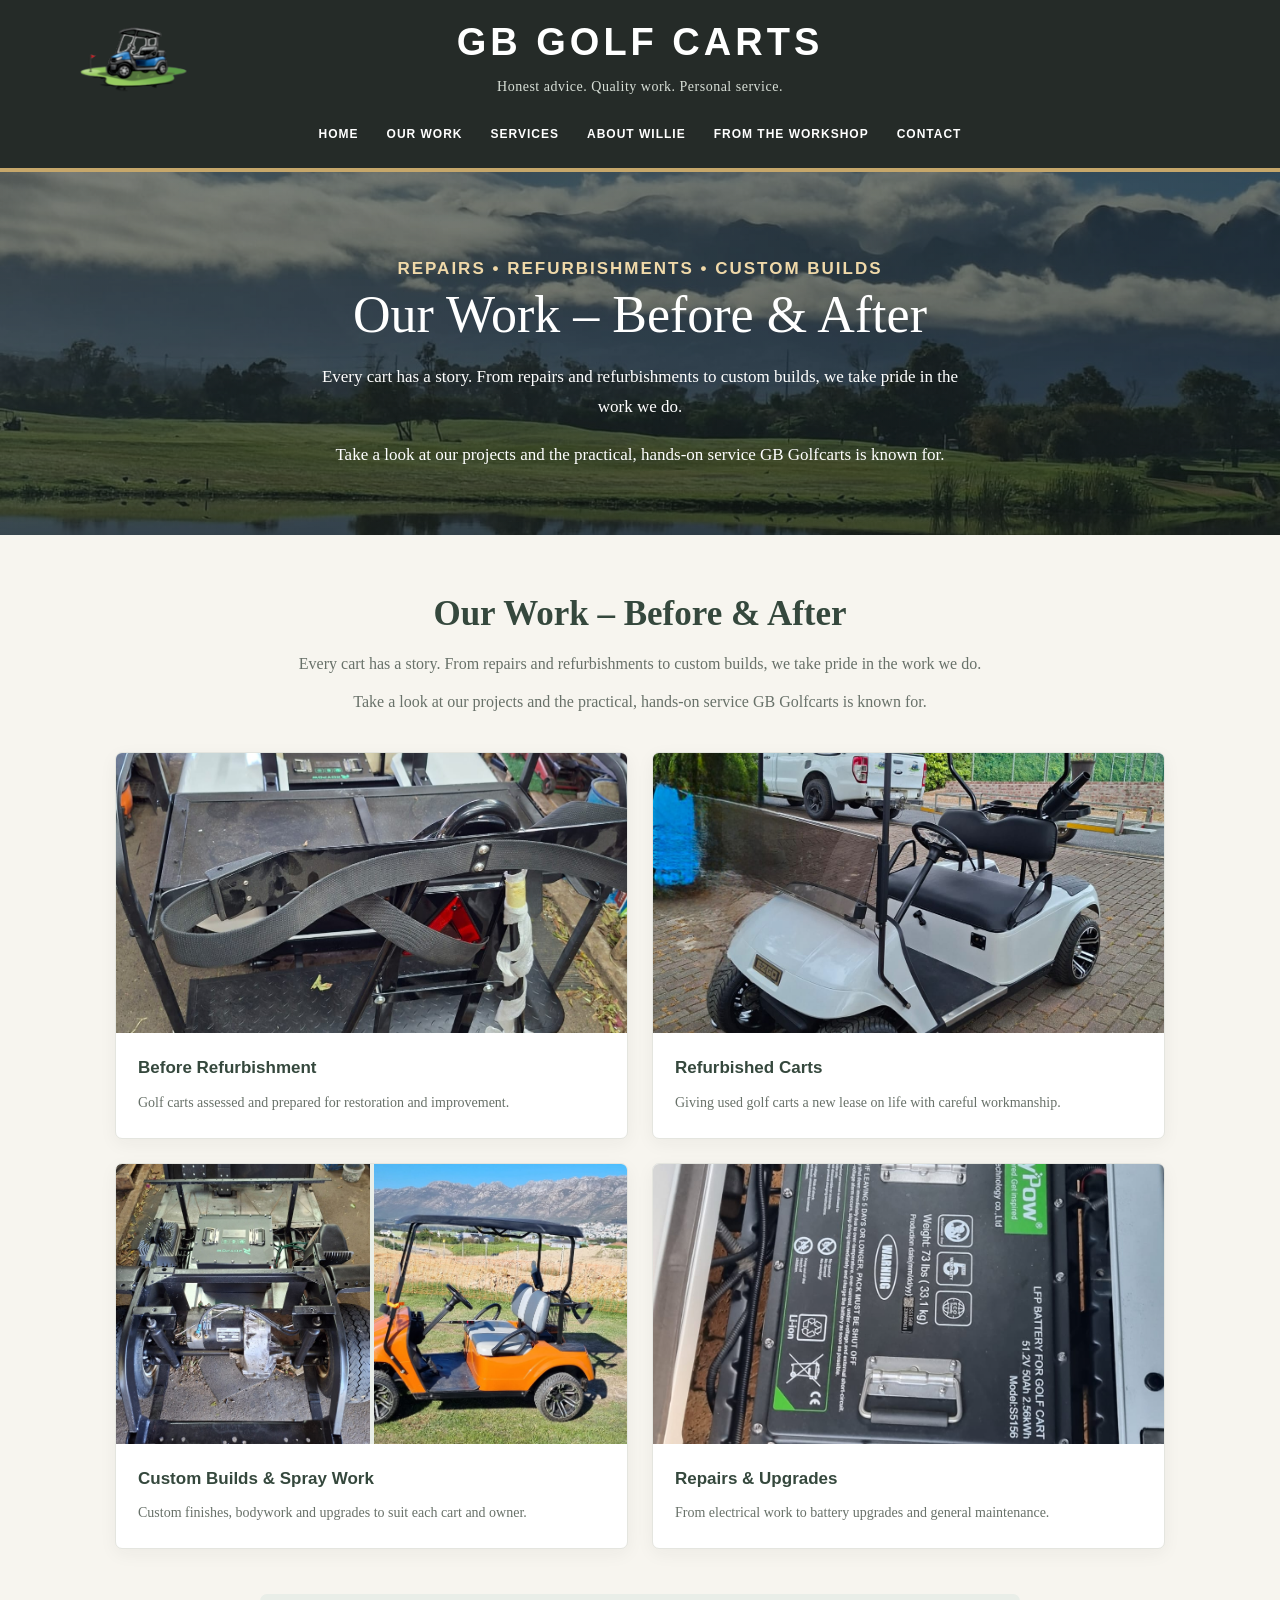
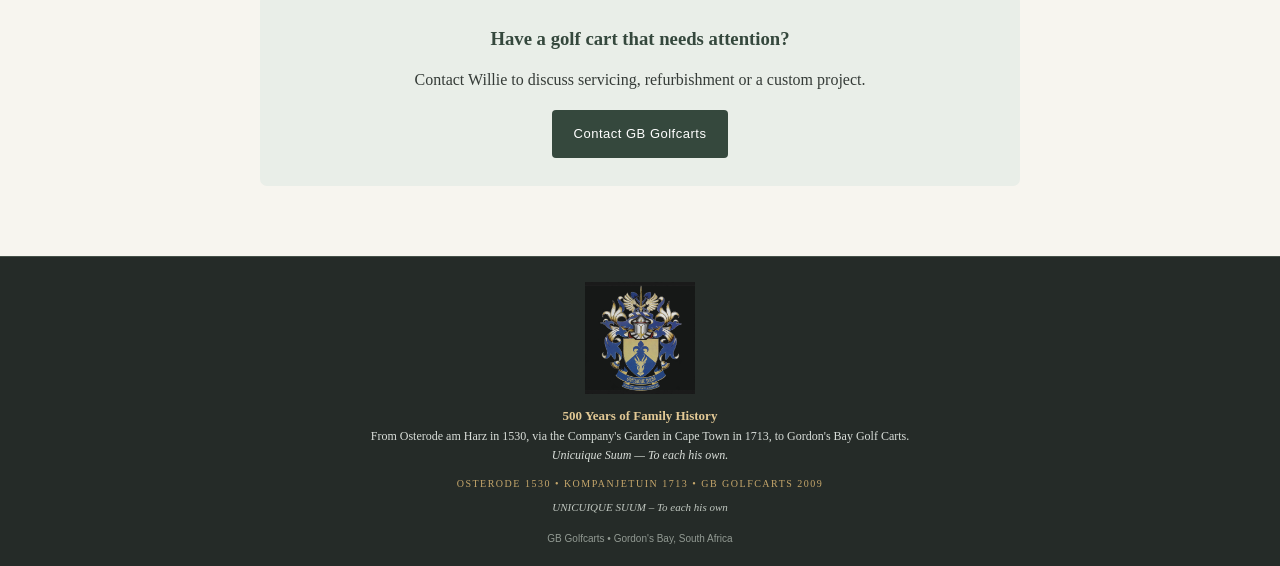
<file: album.html>
<!DOCTYPE html>
<html lang="en">
<head>
  <meta charset="UTF-8">
  <meta name="viewport" content="width=device-width, initial-scale=1.0">
  <meta name="description" content="Explore golf cart refurbishments, repairs, custom builds and completed projects by GB Golfcarts in Gordon's Bay, Western Cape.">
  <title>Our Work & Gallery | GB Golfcarts</title>
<link rel="stylesheet" href="style.css">

<style>
  
    .gallery {
      background: #f7f5ef;
      padding: 55px 22px 70px;
    }

    .gallery-intro {
      text-align: center;
      max-width: 760px;
      margin: 0 auto 35px;
    }

    .gallery h2 {
      color: #35483d;
      font-size: clamp(27px, 4vw, 35px);
      line-height: 1.35;
      margin-bottom: 12px;
    }

    .gallery-intro p {
      color: #687169;
      margin-top: 10px;
    }

    .gallery-grid {
      display: grid;
      grid-template-columns: repeat(2, minmax(0, 1fr));
      gap: 24px;
      max-width: 1050px;
      margin: 0 auto;
    }

    .gallery-card {
      background: #fff;
      border: 1px solid #e4e5df;
      border-radius: 7px;
      overflow: hidden;
      box-shadow: 0 5px 18px rgba(37, 43, 40, 0.05);
    }

    .gallery-photo {
      min-height: 230px;
      background: #e9eee8;
      display: flex;
      align-items: center;
      justify-content: center;
      text-align: center;
      padding: 20px;
      color: #687169;
      font-family: Arial, Helvetica, sans-serif;
      font-size: 14px;
    }

/* Gallery images */

.gallery-photo {
  height: 280px;
  min-height: 280px;
  background: #e9eee8;
  overflow: hidden;
  padding: 0;
}

.gallery-photo img {
  display: block;
  width: 100%;
  height: 280px;
  object-fit: cover;
  object-position: center;
}

/* Two Custom Build photos side by side */
.gallery-photo-pair {
  display: grid;
  grid-template-columns: 1fr 1fr;
  gap: 4px;
  width: 100%;
  height: 280px;
  overflow: hidden;
}

.gallery-photo-pair img {
  width: 100%;
  height: 280px;
  object-fit: cover;
  object-position: center;
}

    .gallery-caption {
      padding: 20px 22px 23px;
    }

    .gallery-caption h3 {
      font-family: Arial, Helvetica, sans-serif;
      font-size: 17px;
      color: #35483d;
      margin-bottom: 7px;
    }

    .gallery-caption p {
      color: #687169;
      font-size: 14px;
      line-height: 1.7;
    }

    .gallery-contact {
      max-width: 760px;
      margin: 45px auto 0;
      text-align: center;
      padding: 28px 20px;
      background: #e9eee8;
      border-radius: 7px;
    }

    .gallery-contact h3 {
      color: #35483d;
      margin-bottom: 10px;
    }

    .gallery-contact a {
      display: inline-block;
      margin-top: 16px;
      padding: 12px 22px;
      background: #35483d;
      color: #fff;
      text-decoration: none;
      border-radius: 4px;
      font-family: Arial, Helvetica, sans-serif;
      font-size: 13px;
      letter-spacing: 0.5px;
    }

    .gallery-contact a:hover {
      background: #252b28;
    }

    @media (max-width: 650px) {
      .gallery-grid {
        grid-template-columns: 1fr;
      }

      .gallery-photo img {
        height: 240px;
      }

      .gallery {
        padding: 38px 16px 48px;
      }
    }
/* HEADER – matching the homepage */
.site-header {
  background: var(--charcoal);
  color: var(--white);
  padding: 18px 22px 16px;
  text-align: center;
  border-bottom: 4px solid var(--gold);
}

.brand-layout {
  max-width: 1120px;
  margin: 0 auto;
  display: flex;
  align-items: center;
  justify-content: flex-start;
}

.header-logo {
  flex-shrink: 0;
}

.header-logo img {
  width: 110px;
  height: auto;
  display: block;
}

.brand-text {
  flex: 1;
  text-align: center;
  margin-left: -110px;
}


.brand {
  font-size: clamp(25px, 4vw, 38px);
  font-weight: 800;
  letter-spacing: 4px;
  line-height: 1.3;
}

.tagline {
  color: #d8dfd7;
  font-size: 14px;
  margin-top: 7px;
  letter-spacing: 0.5px;
}

.site-nav {
  display: flex;
  flex-wrap: wrap;
  justify-content: center;
  gap: 8px 28px;
  margin-top: 19px;
}

.site-nav a {
  color: white;
  text-decoration: none;
  font-size: 12px;
  font-weight: 700;
  letter-spacing: 1px;
  text-transform: uppercase;
  padding: 5px 0;
  border-bottom: 2px solid transparent;
}

.site-nav a:hover {
  color: var(--gold);
  border-bottom-color: var(--gold);
}
/* Smaller footer to match homepage */
.truter-footer {
  padding: 25px 20px 18px;
}

.truter-wapen {
  width: 110px;
  margin-bottom: 12px;
}

.truter-story {
  font-size: 12px;
  line-height: 1.6;
  margin-bottom: 10px;
}

.truter-story strong {
  font-size: 13px;
}

.truter-datum {
  font-size: 10px;
  margin-top: 8px;
}

.truter-motto {
  font-size: 11px;
  margin-top: 5px;
}

.copy {
  font-size: 10px;
  margin-top: 12px;
}
  
.hero {
  min-height: 300px;
  display: flex;
  align-items: center;
  justify-content: center;
  text-align: center;
  padding: 65px 22px;
  color: #fff;
  background:
    linear-gradient(rgba(24, 34, 28, .58), rgba(24, 34, 28, .58)),
    url("cover-blog.jpg") center 55% / cover no-repeat;
}

.hero-content {
  max-width: 780px;
}

.eyebrow {
  margin: 0 0 10px;
  color: #f0d9a9;
  font-family: Arial, Helvetica, sans-serif;
  font-size: 12px;
  font-weight: 700;
  letter-spacing: 2px;
  text-transform: uppercase;
}

.hero h2 {
  margin: 0;
  font-size: clamp(34px, 6vw, 52px);
  line-height: 1.15;
  font-weight: 500;
}

.hero p {
  max-width: 650px;
  margin: 17px auto 0;
  font-size: 17px;
}

</style>
</head>

<body>

<header class="site-header">
  <div class="brand-layout">
    <a href="index.html" class="header-logo">
      <img src="gbgc-logo.png" alt="GB Golf Carts">
    </a>

    <div class="brand-text">
      <h1 class="brand">GB GOLF CARTS</h1>
      <p class="tagline">Honest advice. Quality work. Personal service.</p>
    </div>
  </div>

  <nav class="site-nav" aria-label="Main navigation">
    <a href="index.html">Home</a>
    <a href="album.html" aria-current="page">Our Work</a>
    <a href="index.html#services">Services</a>
    <a href="index.html#about">About Willie</a>
    <a href="workshop.html">From the Workshop</a>
    <a href="index.html#contact">Contact</a>
  </nav>
</header>
  
<section class="hero">
  <div class="hero-content">

    <p class="eyebrow">REPAIRS • REFURBISHMENTS • CUSTOM BUILDS</p>

    <h2>Our Work – Before &amp; After</h2>

    <p>
      Every cart has a story. From repairs and refurbishments
      to custom builds, we take pride in the work we do.
    </p>

    <p>
      Take a look at our projects and the practical,
      hands-on service GB Golfcarts is known for.
    </p>

  </div>
</section>


<main>
  <section class="gallery">
    <div class="gallery-intro">
      <h2>Our Work – Before & After</h2>
      <p>
        Every cart has a story. From repairs and refurbishments to custom
        builds, we take pride in the work we do.
      </p>
      <p>
        Take a look at our projects and the practical, hands-on service
        GB Golfcarts is known for.
      </p>
    </div>

   
<div class="gallery-grid">

  <!-- 1. BEFORE REFURBISHMENT -->
  <article class="gallery-card">
    <div class="gallery-photo">
      <img src="before-refurbishment.jpg"
           alt="Golf cart before refurbishment">
    </div>
    <div class="gallery-caption">
      <h3>Before Refurbishment</h3>
      <p>Golf carts assessed and prepared for restoration and improvement.</p>
    </div>
  </article>

  <!-- 2. REFURBISHED CARTS -->
  <article class="gallery-card">
    <div class="gallery-photo">
      <img src="after-refurbishment.jpg"
           alt="Completed golf cart refurbishment">
    </div>
    <div class="gallery-caption">
      <h3>Refurbished Carts</h3>
      <p>Giving used golf carts a new lease on life with careful workmanship.</p>
    </div>
  </article>

  <!-- 3. CUSTOM BUILDS & SPRAY WORK -->
  <article class="gallery-card">
  <div class="gallery-photo gallery-photo-pair">
    <img src="custombuild-and-respray1.jpg"
         alt="Custom golf cart build">
    <img src="custombuild-and-respray2.jpg"
         alt="Golf cart respray">
  </div>

  <div class="gallery-caption">
    <h3>Custom Builds &amp; Spray Work</h3>
    <p>Custom finishes, bodywork and upgrades to suit each cart and owner.</p>
  </div>
</article>

  <!-- 4. REPAIRS & UPGRADES -->
  <article class="gallery-card">
    <div class="gallery-photo">
      <img src="repairs-and-upgrades.jpg"
           alt="Golf cart repairs and upgrades">
    </div>
    <div class="gallery-caption">
      <h3>Repairs &amp; Upgrades</h3>
      <p>From electrical work to battery upgrades and general maintenance.</p>
    </div>
  </article>

</div>

    <div class="gallery-contact">
      <h3>Have a golf cart that needs attention?</h3>
      <p>Contact Willie to discuss servicing, refurbishment or a custom project.</p>
     <a href="index.html#contact">Contact GB Golfcarts</a>
    </div>
  </section>
</main>
<footer class="truter-footer">
  <img src="truter-final.jpg" alt="Truter family coat of arms" class="truter-wapen">

  <div class="truter-story">
    <strong>500 Years of Family History</strong><br>
    From Osterode am Harz in 1530, via the Company's Garden in Cape Town
    in 1713, to Gordon's Bay Golf Carts.<br>
    <em>Unicuique Suum — To each his own.</em>
  </div>

  <div class="truter-datum">
    OSTERODE 1530 • KOMPANJETUIN 1713 • GB GOLFCARTS 2009
  </div>

  <div class="truter-motto">UNICUIQUE SUUM – To each his own</div>
  <div class="copy">GB Golfcarts • Gordon's Bay, South Africa</div>
</footer>
</body>
</html>
</file>
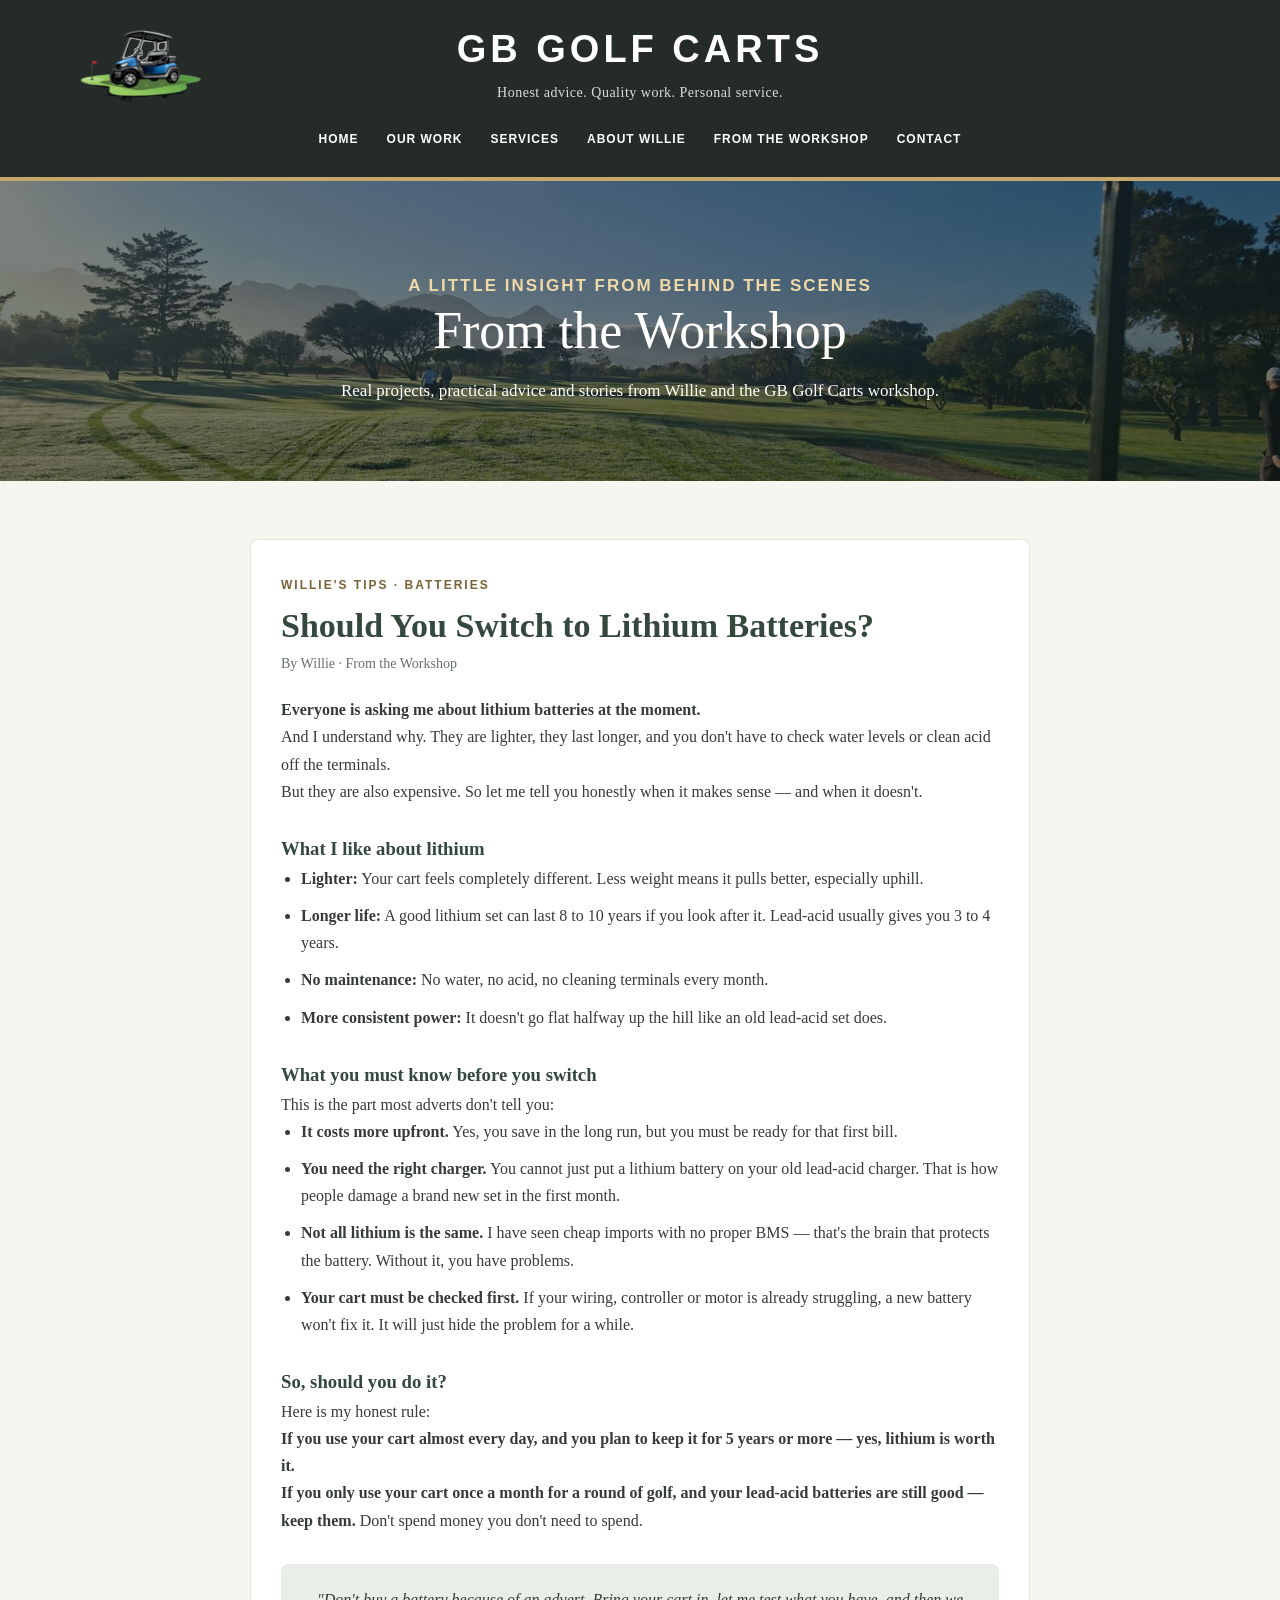
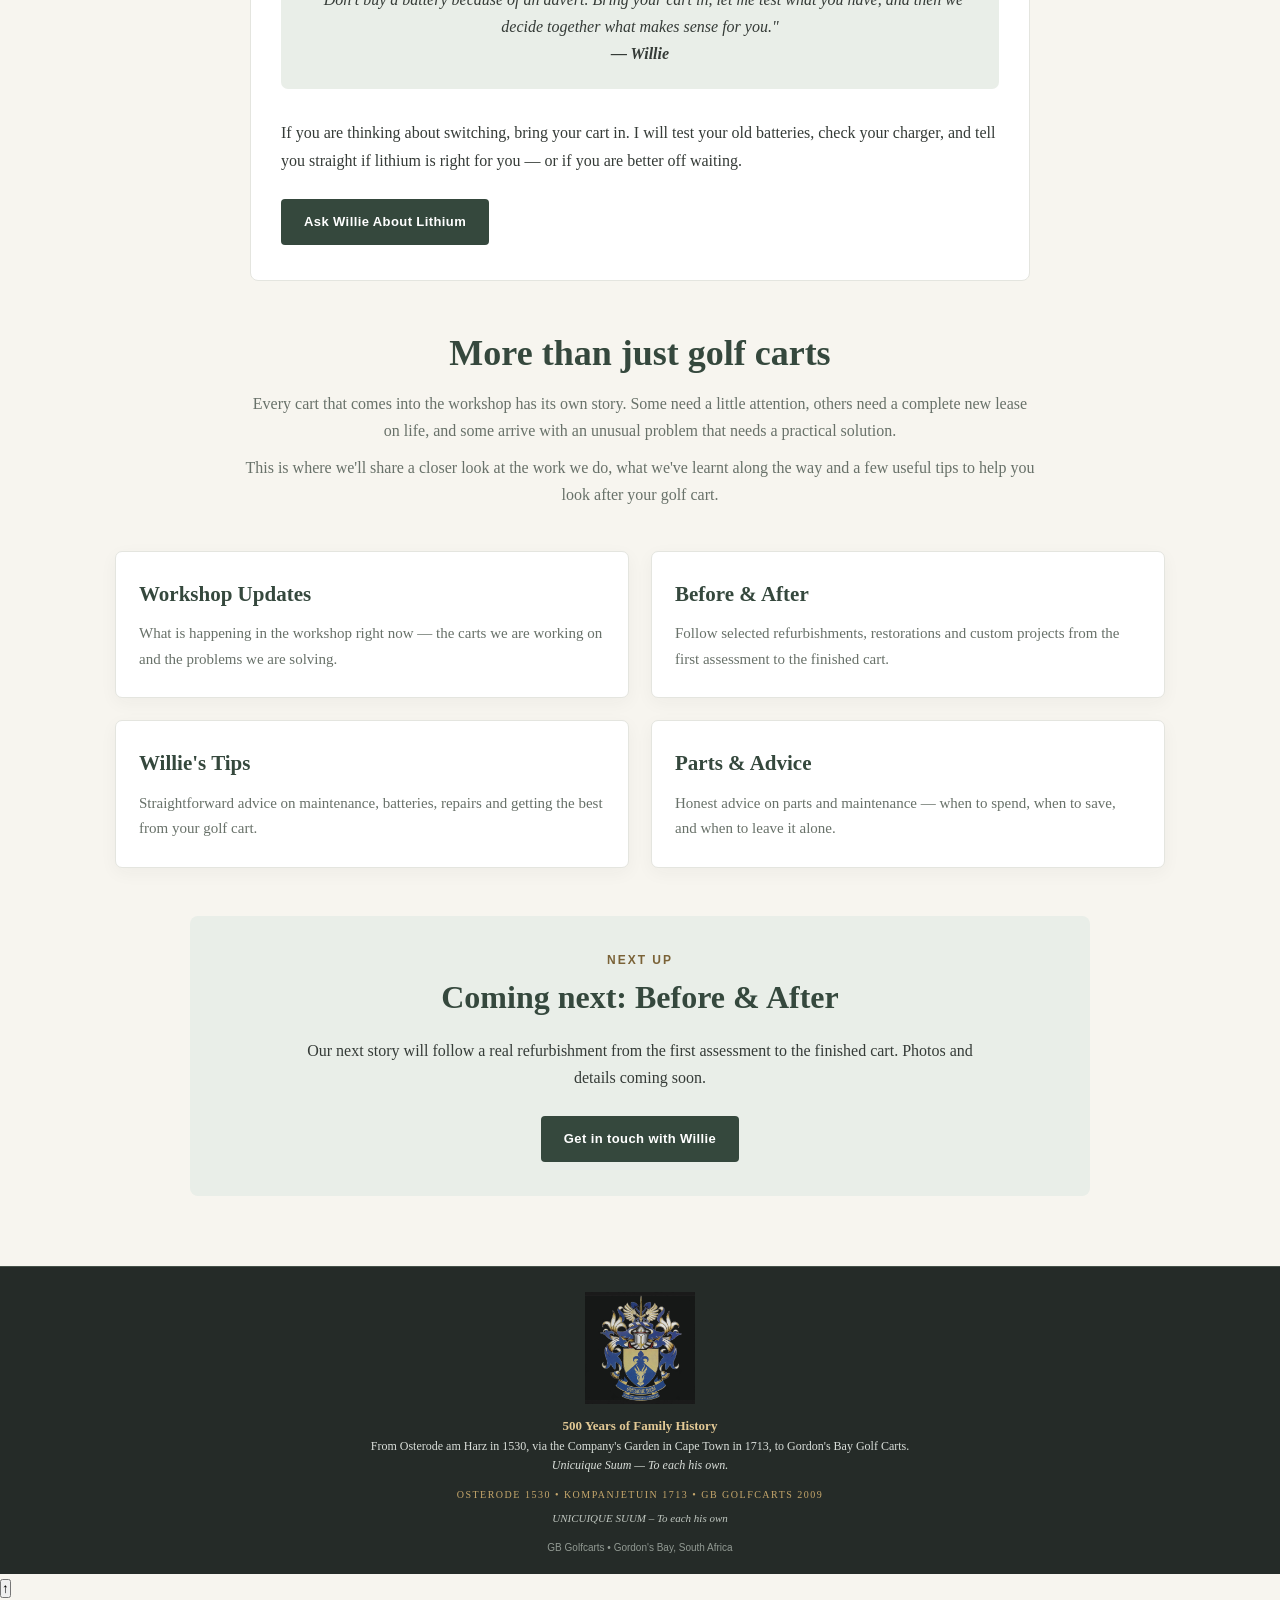
<file: workshop.html>
<!DOCTYPE html>
<html lang="en">
<head>
  <meta charset="UTF-8">
  <meta name="viewport" content="width=device-width, initial-scale=1.0">
  <meta name="description" content="Workshop stories, golf cart projects, practical advice and updates from GB Golf Carts in Gordon's Bay, Western Cape.">
  <title>Our Work & Gallery | GB Golfcarts</title>
<link rel="stylesheet" href="style.css">

<style>

    :root {
      --charcoal: #252b28;
      --green: #35483d;
      --sage: #879887;
      --light-sage: #e9eee8;
      --cream: #f7f5ef;
      --text: #353b37;
      --muted: #687169;
      --gold: #c6a76b;
    }

    * { box-sizing: border-box; }
    html { scroll-behavior: smooth; }

    body {
      margin: 0;
      background: var(--cream);
      color: var(--text);
      font-family: Georgia, "Times New Roman", serif;
      line-height: 1.7;
    }

  
/* HEADER - matching the Index page */

.site-header {
  text-align: center;
  padding: 25px 20px 20px;
}

.brand-layout {
  max-width: 1120px;
  margin: 0 auto;
  display: grid;
  grid-template-columns: 150px 1fr 150px;
  align-items: center;
}

.header-logo {
  display: flex;
  justify-content: flex-start;
  align-items: center;
}

.header-logo img {
  width: 125px;
  height: auto;
  max-height: 125px;
  object-fit: contain;
}

.brand-text {
  grid-column: 2;
  text-align: center;
}

.brand {
  font-size: clamp(25px, 4vw, 38px);
  font-weight: 800;
  letter-spacing: 4px;
  line-height: 1.3;
}

.tagline {
  color: #d8dfd7;
  font-size: 14px;
  margin-top: 7px;
  letter-spacing: 0.5px;
}

.site-nav {
  display: flex;
  flex-wrap: wrap;
  justify-content: center;
  gap: 8px 28px;
  margin-top: 19px;
}

.site-nav a {
  color: white;
  text-decoration: none;
  font-size: 12px;
  font-weight: 700;
  letter-spacing: 1px;
  text-transform: uppercase;
  padding: 5px 0;
  border-bottom: 2px solid transparent;
}

.site-nav a:hover {
  color: var(--gold);
  border-bottom-color: var(--gold);
}

@media (max-width: 600px) {
  .brand-layout {
    grid-template-columns: 1fr;
    gap: 12px;
  }

  .header-logo {
    justify-content: center;
  }

  .header-logo img {
    width: 105px;
  }

  .brand-text {
    grid-column: 1;
  }
    }

    .hero {
      min-height: 300px;
      display: flex;
      align-items: center;
      justify-content: center;
      text-align: center;
      padding: 65px 22px;
      color: #fff;
      background:
        linear-gradient(rgba(24, 34, 28, .58), rgba(24, 34, 28, .58)),
        url("golfcart-view.jpg") center 55% / cover no-repeat;
    }

    .hero-content { max-width: 780px; }

    .eyebrow {
      margin: 0 0 10px;
      color: #f0d9a9;
      font-family: Arial, Helvetica, sans-serif;
      font-size: 12px;
      font-weight: 700;
      letter-spacing: 2px;
      text-transform: uppercase;
    }

    .hero h2 {
      margin: 0;
      font-size: clamp(34px, 6vw, 52px);
      line-height: 1.15;
      font-weight: 500;
    }

    .hero p {
      max-width: 650px;
      margin: 17px auto 0;
      font-size: 17px;
    }

    main { padding: 58px 20px 70px; }

    .intro {
      max-width: 790px;
      margin: 0 auto 42px;
      text-align: center;
    }

    .intro h2 {
      margin: 0 0 14px;
      color: var(--green);
      font-size: clamp(27px, 4vw, 36px);
      line-height: 1.25;
    }

    .intro p {
      margin: 10px 0;
      color: var(--muted);
      font-size: 16px;
    }

    .topics {
      display: grid;
      grid-template-columns: repeat(2, minmax(0, 1fr));
      gap: 22px;
      max-width: 1050px;
      margin: 0 auto 48px;
    }

    .topic {
      padding: 25px 23px;
      background: #fff;
      border: 1px solid #e4e5df;
      border-radius: 7px;
      box-shadow: 0 5px 18px rgba(37, 43, 40, .045);
    }

    .topic h3 {
      margin: 0 0 9px;
      color: var(--green);
      font-size: 21px;
    }

    .topic p {
      margin: 0;
      color: var(--muted);
      font-size: 15px;
    }

    .first-story {
      max-width: 900px;
      margin: 0 auto;
      padding: 34px 28px;
      background: var(--light-sage);
      border-radius: 8px;
      text-align: center;
    }

    .first-story .eyebrow { color: #7a6237; }

    .first-story h2 {
      margin: 0 0 12px;
      color: var(--green);
      font-size: clamp(25px, 4vw, 32px);
    }

    .first-story p {
      max-width: 680px;
      margin: 0 auto;
      color: var(--text);
    }

    .contact-cta { margin-top: 25px; }

    .contact-cta a {
      display: inline-block;
      padding: 12px 23px;
      background: var(--green);
      color: #fff;
      border-radius: 4px;
      text-decoration: none;
      font-family: Arial, Helvetica, sans-serif;
      font-size: 13px;
      font-weight: 700;
      letter-spacing: .4px;
    }

    .contact-cta a:hover { background: var(--charcoal); }

    @media (max-width: 760px) {
      .topics { grid-template-columns: 1fr; }
      .hero { min-height: 260px; }
      main { padding: 42px 16px 52px; }
      .brand-text { margin-left: 0; }
    }

    .workshop-story {
      max-width: 780px;
      margin: 0 auto 50px;
      background: #fff;
      padding: 35px 30px;
      border: 1px solid #e4e5df;
      border-radius: 8px;
    }

    .workshop-story .eyebrow { color: #7a6237; }

    .workshop-story h2 {
      color: #35483d;
      font-size: clamp(26px, 4vw, 34px);
      line-height: 1.25;
      margin: 5px 0 5px;
    }

    .story-meta {
      color: #687169;
      font-size: 14px;
      margin-bottom: 20px;
    }

    .story-photo {
      width: 100%;
      height: 320px;
      object-fit: cover;
      border-radius: 6px;
      margin: 15px 0 20px;
      background: #e9eee8;
    }

    .workshop-story h3 {
      color: #35483d;
      margin-top: 28px;
    }

    .workshop-story ul {
      padding-left: 20px;
    }

    .workshop-story li {
      margin-bottom: 10px;
      color: #353b37;
    }

    .willie-quote {
      background: #e9eee8;
      padding: 22px 24px;
      border-radius: 7px;
      margin: 30px 0;
      text-align: center;
      font-style: italic;
    }
    /* FOOTER FIX: Wapenskild moet klein wees, nie reusagtig nie */
.site-footer {
  text-align: center !important;
  padding: 40px 20px 30px !important;
  overflow: hidden;
}
.site-footer img {
  width: 120px !important;
  max-width: 120px !important;
  height: auto !important;
  display: block;
  margin: 0 auto 18px !important;
}
.site-footer p {
  max-width: 650px;
  margin: 12px auto;
}
/* Smaller footer to match homepage */
.truter-footer {
  padding: 25px 20px 18px;
}

.truter-wapen {
  width: 110px;
  margin-bottom: 12px;
}

.truter-story {
  font-size: 12px;
  line-height: 1.6;
  margin-bottom: 10px;
}

.truter-story strong {
  font-size: 13px;
}

.truter-datum {
  font-size: 10px;
  margin-top: 8px;
}

.truter-motto {
  font-size: 11px;
  margin-top: 5px;
}

.copy {
  font-size: 10px;
  margin-top: 12px;
} 
</style>
</head>

<body>

<header class="site-header">
  <div class="brand-layout">
    <a href="index.html" class="header-logo">
      <img src="gbgc-logo.png" alt="GB Golf Carts">
    </a>

    <div class="brand-text">
      <h1 class="brand">GB GOLF CARTS</h1>
      <p class="tagline">Honest advice. Quality work. Personal service.</p>
    </div>
  </div>

  <nav class="site-nav" aria-label="Main navigation">
    <a href="index.html">Home</a>
    <a href="album.html">Our Work</a>
    <a href="index.html#services">Services</a>
    <a href="index.html#about">About Willie</a>
    <a href="workshop.html" aria-current="page">From the Workshop</a>
    <a href="index.html#contact">Contact</a>
  </nav>
</header>

  <section class="hero">
    <div class="hero-content">
      <p class="eyebrow">A little insight from behind the scenes</p>
      <h2>From the Workshop</h2>
      <p>Real projects, practical advice and stories from Willie and the GB Golf Carts workshop.</p>
    </div>
  </section>

  <main>
    <!-- LITHIUM STORIE IS NOU HIER - DIREK ONDER HERO -->
    <article class="workshop-story">
      <p class="eyebrow">Willie's Tips · Batteries</p>
      <h2>Should You Switch to Lithium Batteries?</h2>
      <p class="story-meta">By Willie · From the Workshop</p>

      <p><strong>Everyone is asking me about lithium batteries at the moment.</strong></p>
      <p>And I understand why. They are lighter, they last longer, and you don't have to check water levels or clean acid off the terminals.</p>
      <p>But they are also expensive. So let me tell you honestly when it makes sense — and when it doesn't.</p>

      <h3>What I like about lithium</h3>
      <ul>
        <li><strong>Lighter:</strong> Your cart feels completely different. Less weight means it pulls better, especially uphill.</li>
        <li><strong>Longer life:</strong> A good lithium set can last 8 to 10 years if you look after it. Lead-acid usually gives you 3 to 4 years.</li>
        <li><strong>No maintenance:</strong> No water, no acid, no cleaning terminals every month.</li>
        <li><strong>More consistent power:</strong> It doesn't go flat halfway up the hill like an old lead-acid set does.</li>
      </ul>

      <h3>What you must know before you switch</h3>
      <p>This is the part most adverts don't tell you:</p>
      <ul>
        <li><strong>It costs more upfront.</strong> Yes, you save in the long run, but you must be ready for that first bill.</li>
        <li><strong>You need the right charger.</strong> You cannot just put a lithium battery on your old lead-acid charger. That is how people damage a brand new set in the first month.</li>
        <li><strong>Not all lithium is the same.</strong> I have seen cheap imports with no proper BMS — that's the brain that protects the battery. Without it, you have problems.</li>
        <li><strong>Your cart must be checked first.</strong> If your wiring, controller or motor is already struggling, a new battery won't fix it. It will just hide the problem for a while.</li>
      </ul>

      <h3>So, should you do it?</h3>
      <p>Here is my honest rule:</p>
      <p><strong>If you use your cart almost every day, and you plan to keep it for 5 years or more — yes, lithium is worth it.</strong></p>
      <p><strong>If you only use your cart once a month for a round of golf, and your lead-acid batteries are still good — keep them.</strong> Don't spend money you don't need to spend.</p>

      <div class="willie-quote">
        <p>"Don't buy a battery because of an advert. Bring your cart in, let me test what you have, and then we decide together what makes sense for you."</p>
        <p><strong>— Willie</strong></p>
      </div>

      <p>If you are thinking about switching, bring your cart in. I will test your old batteries, check your charger, and tell you straight if lithium is right for you — or if you are better off waiting.</p>

      <div class="contact-cta">
        <a href="index.html#contact">Ask Willie About Lithium</a>
      </div>
    </article>

    <section class="intro">
      <h2>More than just golf carts</h2>
      <p>Every cart that comes into the workshop has its own story. Some need a little attention, others need a complete new lease on life, and some arrive with an unusual problem that needs a practical solution.</p>
      <p>This is where we'll share a closer look at the work we do, what we've learnt along the way and a few useful tips to help you look after your golf cart.</p>
    </section>

    <section class="topics" aria-label="What you'll find here">
      <article class="topic">
        <h3>Workshop Updates</h3>
        <p>What is happening in the workshop right now — the carts we are working on and the problems we are solving.</p>
      </article>

      <article class="topic">
        <h3>Before &amp; After</h3>
        <p>Follow selected refurbishments, restorations and custom projects from the first assessment to the finished cart.</p>
      </article>

      <article class="topic">
        <h3>Willie's Tips</h3>
        <p>Straightforward advice on maintenance, batteries, repairs and getting the best from your golf cart.</p>
      </article>

      <article class="topic">
        <h3>Parts &amp; Advice</h3>
        <p>Honest advice on parts and maintenance — when to spend, when to save, and when to leave it alone.</p>
      </article>
    </section>

    <section class="first-story">
      <p class="eyebrow">Next up</p>
      <h2>Coming next: Before &amp; After</h2>
      <p>Our next story will follow a real refurbishment from the first assessment to the finished cart. Photos and details coming soon.</p>
      <div class="contact-cta">
        <a href="index.html#contact">Get in touch with Willie</a>
      </div>
    </section>
  </main>

  <footer class="truter-footer">
  <img src="truter-final.jpg" alt="Truter family coat of arms" class="truter-wapen">

  <div class="truter-story">
    <strong>500 Years of Family History</strong><br>
    From Osterode am Harz in 1530, via the Company's Garden in Cape Town
    in 1713, to Gordon's Bay Golf Carts.<br>
    <em>Unicuique Suum — To each his own.</em>
  </div>

  <div class="truter-datum">
    OSTERODE 1530 • KOMPANJETUIN 1713 • GB GOLFCARTS 2009
  </div>

  <div class="truter-motto">UNICUIQUE SUUM – To each his own</div>
  <div class="copy">GB Golfcarts • Gordon's Bay, South Africa</div>
</footer>
<button id="backToTop" aria-label="Back to top" title="Back to top">
  ↑
</button>

<script>
  const backToTop = document.getElementById("backToTop");

  window.addEventListener("scroll", function () {
    if (window.scrollY > 300) {
      backToTop.classList.add("show");
    } else {
      backToTop.classList.remove("show");
    }
  });

  backToTop.addEventListener("click", function () {
    window.scrollTo({
      top: 0,
      behavior: "smooth"
    });
  });
</script>
</body>
</html>
</file>
<file: style.css>
/* ==========================================
   GB GOLFCARTS — Modern, warm & professional
   ========================================== */

:root {
  --charcoal: #252b28;
  --deep-green: #35483d;
  --sage: #879887;
  --light-sage: #e9eee8;
  --cream: #f7f5ef;
  --white: #ffffff;
  --text: #353b37;
  --muted: #687169;
  --gold: #c6a76b;
}

* {
  margin: 0;
  padding: 0;
  box-sizing: border-box;
}

html {
  scroll-behavior: smooth;
  scroll-padding-top: 20px;
}

body {
  font-family: Georgia, "Times New Roman", serif;
  background: var(--cream);
  color: var(--text);
  line-height: 1.8;
  font-size: 16px;
}

/* HEADER */

header {
  background: var(--charcoal);
  color: var(--white);
  padding: 34px 20px 27px;
  text-align: center;
  border-bottom: 4px solid var(--gold);
}

header h1 {
  font-family: Arial, Helvetica, sans-serif;
  color: var(--white);
  letter-spacing: 5px;
  font-size: clamp(26px, 4vw, 38px);
  font-weight: 700;
  line-height: 1.3;
}

.subtitle {
  color: #d0d7d0;
  font-style: italic;
  margin-top: 10px;
  font-size: 14px;
  letter-spacing: 0.5px;
}

header nav {
  margin-top: 24px;
  display: flex;
  justify-content: center;
  align-items: center;
  flex-wrap: wrap;
  gap: 10px 28px;
}

header nav a {
  color: var(--white);
  text-decoration: none;
  font-family: Arial, Helvetica, sans-serif;
  font-size: 12px;
  letter-spacing: 1.5px;
  text-transform: uppercase;
  padding: 5px 0;
  border-bottom: 2px solid transparent;
  transition: color 0.2s ease, border-color 0.2s ease;
}

header nav a:hover {
  color: var(--gold);
  border-bottom-color: var(--gold);
}

/* WELCOME SECTION */

.welcome {
  background: var(--white);
  padding: 65px 28px;
  max-width: 100%;
  margin: 0 auto;
  text-align: left;
  border-bottom: 1px solid #e6e5df;
}

.welcome h2 {
  color: var(--deep-green);
  font-size: clamp(26px, 3vw, 34px);
  line-height: 1.3;
  margin-bottom: 28px;
  text-align: center;
}

.welcome p {
  max-width: 820px;
  margin: 0 auto 18px;
  font-size: 16px;
}

.welcome p strong {
  color: var(--deep-green);
}

.mission {
  background: var(--light-sage);
  padding: 22px 24px;
  border-left: 4px solid var(--sage);
  margin: 30px auto 0 !important;
  max-width: 820px;
  border-radius: 0 5px 5px 0;
}

/* SERVICES */

.services-personal {
  background: var(--cream);
  padding: 65px 25px 75px;
}

.services-personal h2 {
  color: var(--deep-green);
  text-align: center;
  font-size: clamp(25px, 3vw, 33px);
  line-height: 1.3;
  margin-bottom: 15px;
}

.intro {
  text-align: center;
  max-width: 790px;
  margin: 0 auto 38px;
  color: var(--muted);
}

.service-grid {
  display: grid;
  grid-template-columns: repeat(3, minmax(0, 1fr));
  gap: 22px;
  max-width: 1120px;
  margin: 0 auto;
}

.service-grid div {
  background: var(--white);
  padding: 28px 24px;
  border-radius: 7px;
  border: 1px solid #e4e5df;
  border-top: 3px solid var(--sage);
  box-shadow: 0 5px 18px rgba(37, 43, 40, 0.04);
  transition: transform 0.2s ease, box-shadow 0.2s ease;
}

.service-grid div:hover {
  transform: translateY(-4px);
  box-shadow: 0 10px 25px rgba(37, 43, 40, 0.09);
}

.service-grid h3 {
  font-family: Arial, Helvetica, sans-serif;
  color: var(--deep-green);
  font-size: 16px;
  line-height: 1.5;
  margin-bottom: 12px;
}

.service-grid p {
  font-size: 14px;
  line-height: 1.8;
  color: var(--muted);
}

/* CONTACT */

.contact-personal {
  background: var(--deep-green);
  color: var(--white);
  padding: 58px 22px;
  text-align: center;
  border-top: 4px solid var(--gold);
}

.contact-personal h2 {
  color: var(--white);
  font-size: clamp(25px, 3vw, 32px);
  line-height: 1.4;
  margin-bottom: 25px;
}

.contact-personal p {
  margin: 9px auto;
  overflow-wrap: anywhere;
}

.contact-personal p strong {
  color: #e3c995;
}

.contact-personal a {
  color: var(--white);
}

/* TRUTER FAMILY FOOTER */

.truter-footer {
  background: var(--charcoal);
  padding: 45px 20px 28px;
  text-align: center;
  border-top: 1px solid #465149;
}

.truter-wapen {
  width: 155px;
  max-width: 60%;
  height: auto;
  display: block;
  margin: 0 auto 22px;
}

.truter-story {
  color: #d9ded9;
  font-size: 13px;
  max-width: 620px;
  margin: 0 auto 20px;
  line-height: 1.9;
}

.truter-story strong {
  color: #e3c995;
  font-size: 15px;
}

.truter-datum {
  color: #c6a76b;
  font-size: 11px;
  letter-spacing: 1.5px;
  line-height: 1.8;
  margin-top: 15px;
}

.truter-motto {
  color: #c1c8c1;
  font-size: 12px;
  margin-top: 9px;
  font-style: italic;
}

.copy {
  color: #929a93;
  font-size: 11px;
  margin-top: 24px;
  font-family: Arial, Helvetica, sans-serif;
}

/* TABLETS */

@media (max-width: 900px) {
  .service-grid {
    grid-template-columns: repeat(2, minmax(0, 1fr));
  }

  .welcome,
  .services-personal {
    padding: 48px 22px;
  }
}

/* MOBILE PHONES */

@media (max-width: 600px) {
  header {
    padding: 27px 15px 22px;
  }

  header h1 {
    letter-spacing: 3px;
  }

  .subtitle {
    font-size: 12px;
  }

  header nav {
    gap: 8px 17px;
  }

  header nav a {
    font-size: 11px;
    letter-spacing: 1px;
  }

  .welcome,
  .services-personal {
    padding: 38px 18px;
  }

  .welcome p {
    font-size: 15px;
  }

  .mission {
    padding: 17px;
  }

  .service-grid {
    grid-template-columns: 1fr;
    gap: 16px;
  }

  .service-grid div {
    padding: 23px 20px;
  }

  .contact-personal {
    padding: 42px 18px;
  }

  .contact-personal p {
    font-size: 14px;
  }

  .truter-footer {
    padding: 35px 17px 25px;
  }

  .truter-wapen {
    width: 125px;
  }

  .truter-datum {
    font-size: 10px;
    letter-spacing: 1px;
  }
}

/* ACCESSIBILITY */

@media (prefers-reduced-motion: reduce) {
  html {
    scroll-behavior: auto;
  }

  *,
  *::before,
  *::after {
    transition: none !important;
  }
}
</file>
